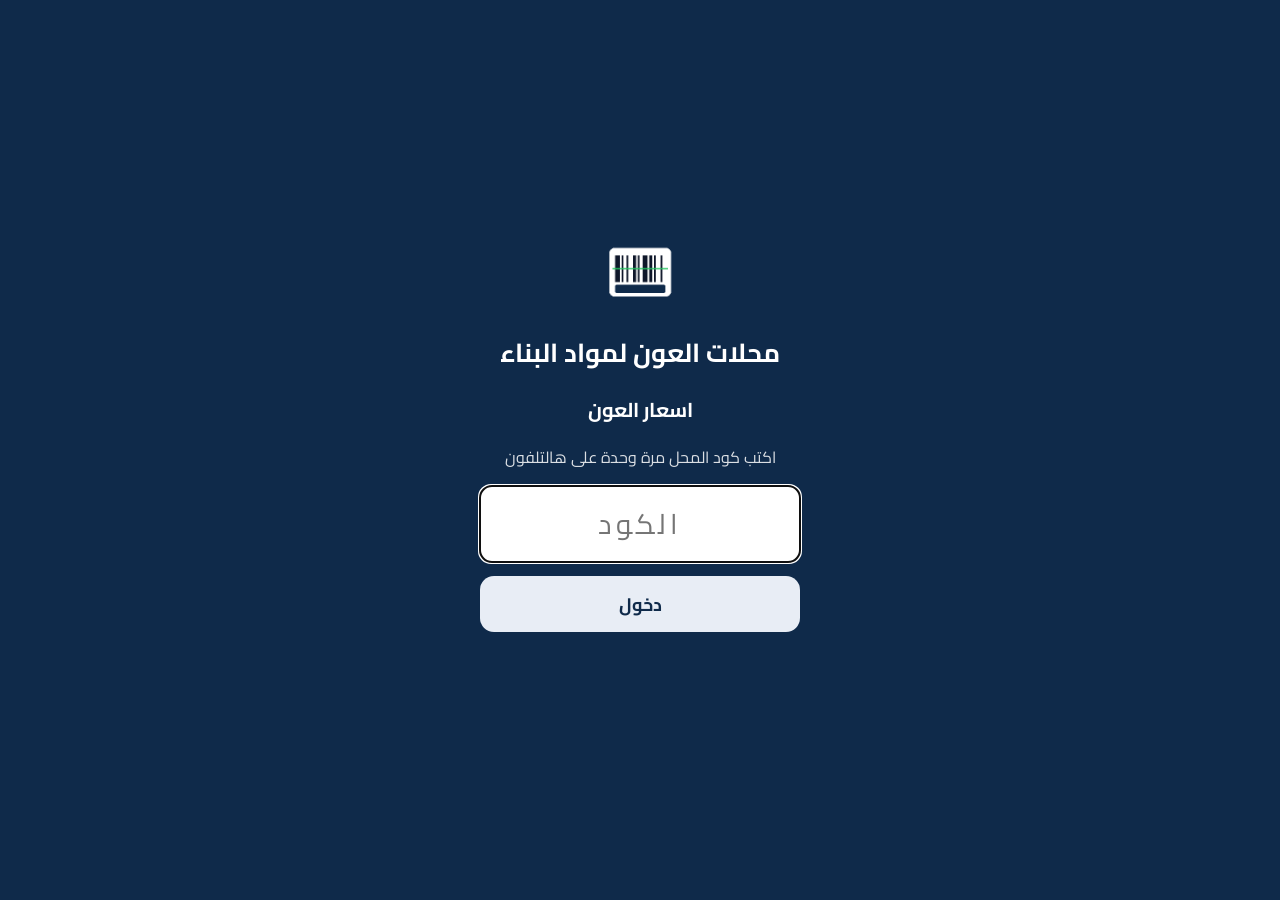
<file: index.html>
<!doctype html>
<html lang="ar" dir="rtl">
<head>
<meta charset="utf-8">
<meta name="viewport" content="width=device-width, initial-scale=1, viewport-fit=cover">
<title>اسعار العون</title>
<meta name="theme-color" content="#0f2a4a">
<link rel="manifest" href="manifest.webmanifest">
<link rel="icon" href="icons/icon-192.png">
<link rel="apple-touch-icon" href="icons/apple-touch-icon.png">
<link rel="stylesheet" href="fonts/cairo.css">
<style>
  :root{
    --navy:#0f2a4a; --navy-2:#173b66; --ink:#0f172a; --muted:#5b6472; --line:#e3e7ee;
    --bg:#f3f5f9; --card:#ffffff; --ok:#16a34a; --warn:#b45309; --bad:#b91c1c;
  }
  *{box-sizing:border-box}
  html,body{margin:0;height:100%}
  body{font-family:'Cairo',system-ui,sans-serif;background:var(--bg);color:var(--ink);
       -webkit-tap-highlight-color:transparent;overscroll-behavior:none}
  button{font-family:inherit}
  .num{font-variant-numeric:tabular-nums;direction:ltr;unicode-bidi:isolate}
  .hidden{display:none!important}

  /* setup */
  #setup{min-height:100%;display:flex;flex-direction:column;align-items:center;justify-content:center;padding:24px;gap:14px;
         background:var(--navy);color:#fff;text-align:center}
  #setup img{width:84px;height:84px;border-radius:18px}
  #setup h1{margin:0;font-size:26px}
  #setup p{margin:0;opacity:.85;font-size:16px}
  #setup input{width:min(320px,100%);font-size:28px;text-align:center;padding:12px;border-radius:12px;border:0;letter-spacing:4px;font-family:inherit}
  #setup .btn{width:min(320px,100%);flex:none}
  #setupMsg{min-height:24px;color:#fecaca;font-weight:600}

  /* app */
  #app{height:100%;display:flex;flex-direction:column}
  header{background:var(--navy);color:#fff;padding:8px 14px calc(8px) 14px;display:flex;align-items:center;gap:10px;
         padding-top:calc(8px + env(safe-area-inset-top))}
  header .title{font-weight:700;font-size:18px;flex:1;white-space:nowrap}
  header .status{font-size:12px;opacity:.85;text-align:left;line-height:1.3}
  header .status.warn{color:#fde68a;opacity:1}
  .iconbtn{background:transparent;border:1px solid rgba(255,255,255,.35);color:#fff;border-radius:10px;min-width:44px;height:40px;font-size:18px}

  #cam{position:relative;background:#000;height:38vh;min-height:220px;overflow:hidden;flex:none}
  #cam video{width:100%;height:100%;object-fit:cover;display:block}
  #shade{position:absolute;inset:0;pointer-events:none}
  #win{position:absolute;left:6%;right:6%;top:31%;bottom:31%;border:3px solid rgba(255,255,255,.9);border-radius:12px;
       box-shadow:0 0 0 2000px rgba(0,0,0,.45);transition:border-color .15s}
  #win::after{content:"";position:absolute;left:4%;right:4%;top:50%;height:2px;background:rgba(239,68,68,.85)}
  #win.hit{border-color:#22c55e}
  #win.hit::before{content:"✓";position:absolute;top:-34px;left:50%;transform:translateX(-50%);background:#16a34a;color:#fff;
       border-radius:999px;width:30px;height:30px;display:flex;align-items:center;justify-content:center;font-weight:700}
  #hint{position:absolute;bottom:8px;left:0;right:0;text-align:center;color:#fff;font-size:15px;text-shadow:0 1px 3px #000}
  #camOverlay{position:absolute;inset:0;display:flex;flex-direction:column;align-items:center;justify-content:center;gap:10px;
       background:rgba(15,42,74,.92);color:#fff;text-align:center;padding:16px;font-size:18px}
  #camOverlay .big{font-size:22px;font-weight:700}

  #result{flex:1;overflow:auto;padding:14px 14px 8px}
  .card{background:var(--card);border-radius:18px;padding:16px 18px;box-shadow:0 2px 10px rgba(15,23,42,.08)}
  .card .name{font-size:24px;font-weight:700;line-height:1.35;display:-webkit-box;-webkit-line-clamp:2;-webkit-box-orient:vertical;overflow:hidden}
  .card .price{display:flex;align-items:baseline;gap:8px;margin-top:6px}
  .card .price .v{font-size:clamp(52px,16vw,76px);font-weight:700;line-height:1.1;color:var(--navy)}
  .card .price .c{font-size:20px;color:var(--muted);font-weight:600}
  .card .noprice{margin-top:10px;font-size:22px;font-weight:700;color:var(--warn)}
  .card .meta{margin-top:8px;font-size:15px;color:var(--muted)}
  .card.notfound .head{font-size:26px;font-weight:700;color:var(--bad)}
  .card .actions{display:flex;gap:10px;margin-top:14px;flex-wrap:wrap}
  .empty{color:var(--muted);text-align:center;font-size:17px;padding:22px 8px}

  nav{display:flex;gap:10px;padding:10px 14px calc(12px + env(safe-area-inset-bottom));background:#fff;border-top:1px solid var(--line)}
  .btn{flex:1;min-height:56px;border-radius:14px;border:0;font-size:18px;font-weight:700;background:var(--navy);color:#fff;
       display:flex;align-items:center;justify-content:center;gap:8px;padding:0 10px}
  .btn.light{background:#e8edf5;color:var(--navy)}
  .btn.on{background:#f59e0b;color:#111}
  .btn:active{transform:scale(.98)}

  /* sheets */
  .sheet{position:fixed;inset:0;background:rgba(15,23,42,.45);display:flex;align-items:flex-end;z-index:10}
  .sheet .panel{background:#fff;width:100%;border-radius:20px 20px 0 0;padding:16px 16px calc(16px + env(safe-area-inset-bottom));max-height:88vh;display:flex;flex-direction:column;gap:10px}
  .sheet h2{margin:0;font-size:20px}
  .sheet input{width:100%;font-size:24px;padding:12px 14px;border:2px solid var(--line);border-radius:12px;font-family:inherit}
  .sheet input:focus{outline:none;border-color:var(--navy-2)}
  .row2{display:flex;gap:10px}
  #searchList{overflow:auto;flex:1;margin:0;padding:0;list-style:none}
  #searchList li{display:flex;align-items:center;gap:10px;padding:12px 4px;border-bottom:1px solid var(--line);font-size:17px}
  #searchList li .n{flex:1}
  #searchList li .p{font-weight:700;color:var(--navy)}
  #searchList li .p.z{color:var(--warn);font-weight:600;font-size:14px}
  #searchInfo{color:var(--muted);font-size:14px;min-height:20px}
</style>
</head>
<body>

<section id="setup" class="hidden">
  <img src="icons/icon-192.png" alt="">
  <h1>محلات العون لمواد البناء</h1>
  <p style="font-size:20px;font-weight:700;opacity:1">اسعار العون</p>
  <p>اكتب كود المحل مرة وحدة على هالتلفون</p>
  <input id="codeInput" inputmode="numeric" autocomplete="off" placeholder="الكود">
  <button class="btn light" id="codeBtn">دخول</button>
  <button class="btn hidden" id="installBtn2" style="background:#16a34a">📲 ثبّت التطبيق على التلفون</button>
  <div id="setupMsg"></div>
</section>

<section id="app" class="hidden">
  <header>
    <div class="title">اسعار العون</div>
    <div class="status" id="status"></div>
    <button class="iconbtn hidden" id="installBtn" style="min-width:auto;padding:0 10px;font-size:15px;font-family:inherit">📲 تثبيت</button>
    <button class="iconbtn" id="refreshBtn" aria-label="تحديث الأسعار">⟳</button>
  </header>

  <div id="cam">
    <video id="video" playsinline muted></video>
    <div id="shade"><div id="win"></div></div>
    <div id="hint">وجّه الكاميرا نحو الباركود</div>
    <div id="camOverlay" class="hidden"></div>
  </div>

  <div id="result"><div class="empty">امسح باركود أي صنف لتظهر بياناته هون</div></div>

  <nav>
    <button class="btn light hidden" id="torchBtn">🔦 فلاش</button>
    <button class="btn light" id="manualBtn">⌨️ إدخال رقم</button>
    <button class="btn light" id="searchBtn">🔍 بحث بالاسم</button>
  </nav>
</section>

<div class="sheet hidden" id="manualSheet">
  <div class="panel">
    <h2>إدخال رقم الباركود أو الكود</h2>
    <input id="manualInput" inputmode="numeric" autocomplete="off" enterkeyhint="search">
    <div class="row2">
      <button class="btn" id="manualGo">اعرض السعر</button>
      <button class="btn light" data-close>إلغاء</button>
    </div>
  </div>
</div>

<div class="sheet hidden" id="searchSheet">
  <div class="panel">
    <div class="row2" style="align-items:center"><h2 style="flex:1">بحث بالاسم</h2><button class="btn light" style="flex:none;min-height:44px" data-close>إغلاق</button></div>
    <input id="searchInput" autocomplete="off" enterkeyhint="search" placeholder="اكتب جزء من اسم الصنف">
    <div id="searchInfo"></div>
    <ul id="searchList"></ul>
  </div>
</div>

<script src="config.js"></script>
<script src="app.js"></script>
</body>
</html>
</file>
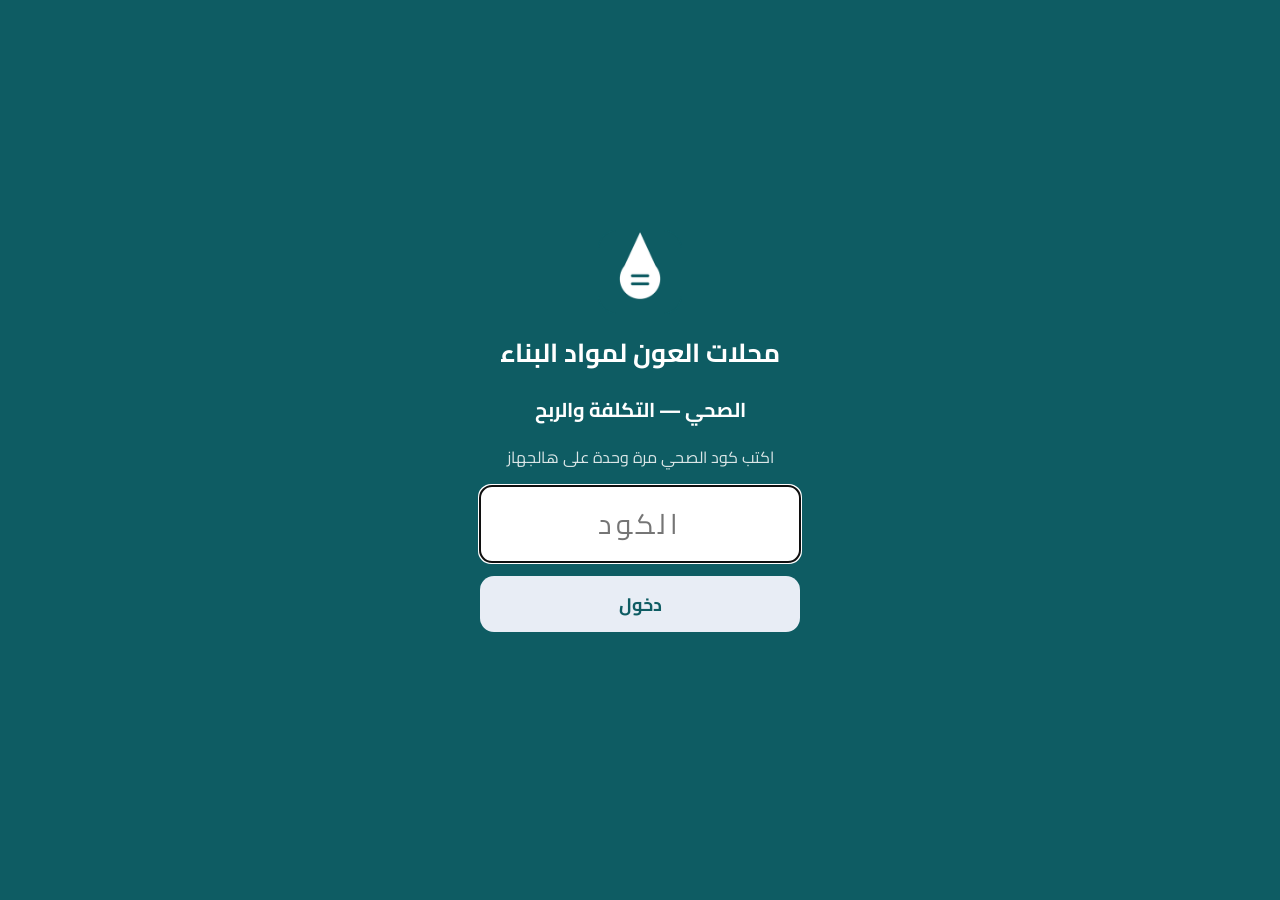
<file: sihhi/index.html>
<!doctype html>
<html lang="ar" dir="rtl">
<head>
<meta charset="utf-8">
<meta name="viewport" content="width=device-width, initial-scale=1, viewport-fit=cover">
<title>الصحي — العون</title>
<meta name="theme-color" content="#0e5c63">
<link rel="manifest" href="manifest.webmanifest">
<link rel="icon" href="icons/icon-192.png">
<link rel="apple-touch-icon" href="icons/apple-touch-icon.png">
<link rel="stylesheet" href="../fonts/cairo.css">
<style>
  :root{
    --navy:#0e5c63; --navy-2:#147a82; --ink:#0f172a; --muted:#5b6472; --line:#e3e7ee;
    --bg:#f3f5f9; --card:#ffffff; --ok:#16a34a; --warn:#b45309; --bad:#b91c1c;
  }
  *{box-sizing:border-box}
  html,body{margin:0;height:100%}
  body{font-family:'Cairo',system-ui,sans-serif;background:var(--bg);color:var(--ink);
       -webkit-tap-highlight-color:transparent;overscroll-behavior:none}
  button{font-family:inherit}
  .num{font-variant-numeric:tabular-nums;direction:ltr;unicode-bidi:isolate}
  .hidden{display:none!important}

  /* setup */
  #setup{min-height:100%;display:flex;flex-direction:column;align-items:center;justify-content:center;padding:24px;gap:14px;
         background:var(--navy);color:#fff;text-align:center}
  #setup img{width:84px;height:84px;border-radius:18px}
  #setup h1{margin:0;font-size:26px}
  #setup p{margin:0;opacity:.85;font-size:16px}
  #setup input{width:min(320px,100%);font-size:28px;text-align:center;padding:12px;border-radius:12px;border:0;letter-spacing:4px;font-family:inherit}
  #setup .btn{width:min(320px,100%);flex:none}
  #setupMsg{min-height:24px;color:#fecaca;font-weight:600}

  /* app */
  #app{height:100%;display:flex;flex-direction:column}
  header{background:var(--navy);color:#fff;padding:8px 14px calc(8px) 14px;display:flex;align-items:center;gap:10px;
         padding-top:calc(8px + env(safe-area-inset-top))}
  header .title{font-weight:700;font-size:18px;flex:1;white-space:nowrap}
  header .status{font-size:12px;opacity:.85;text-align:left;line-height:1.3}
  header .status.warn{color:#fde68a;opacity:1}
  .iconbtn{background:transparent;border:1px solid rgba(255,255,255,.35);color:#fff;border-radius:10px;min-width:44px;height:40px;font-size:18px}

  #cam{position:relative;background:#000;height:30vh;min-height:220px;overflow:hidden;flex:none}
  #cam video{width:100%;height:100%;object-fit:cover;display:block}
  #shade{position:absolute;inset:0;pointer-events:none}
  #win{position:absolute;left:6%;right:6%;top:31%;bottom:31%;border:3px solid rgba(255,255,255,.9);border-radius:12px;
       box-shadow:0 0 0 2000px rgba(0,0,0,.45);transition:border-color .15s}
  #win::after{content:"";position:absolute;left:4%;right:4%;top:50%;height:2px;background:rgba(239,68,68,.85)}
  #win.hit{border-color:#22c55e}
  #win.hit::before{content:"✓";position:absolute;top:-34px;left:50%;transform:translateX(-50%);background:#16a34a;color:#fff;
       border-radius:999px;width:30px;height:30px;display:flex;align-items:center;justify-content:center;font-weight:700}
  #hint{position:absolute;bottom:8px;left:0;right:0;text-align:center;color:#fff;font-size:15px;text-shadow:0 1px 3px #000}
  #camOverlay{position:absolute;inset:0;display:flex;flex-direction:column;align-items:center;justify-content:center;gap:10px;
       background:rgba(14,92,99,.94);color:#fff;text-align:center;padding:16px;font-size:18px}
  #camOverlay .big{font-size:22px;font-weight:700}

  #result{flex:1;overflow:auto;padding:14px 14px 8px}
  .card{background:var(--card);border-radius:18px;padding:16px 18px;box-shadow:0 2px 10px rgba(15,23,42,.08)}
  .card .name{font-size:24px;font-weight:700;line-height:1.35;display:-webkit-box;-webkit-line-clamp:2;-webkit-box-orient:vertical;overflow:hidden}
  .card .price{display:flex;align-items:baseline;gap:8px;margin-top:6px}
  .card .price .v{font-size:clamp(52px,16vw,76px);font-weight:700;line-height:1.1;color:var(--navy)}
  .card .price .c{font-size:20px;color:var(--muted);font-weight:600}
  .card .noprice{margin-top:10px;font-size:22px;font-weight:700;color:var(--warn)}
  .card .meta{margin-top:8px;font-size:15px;color:var(--muted)}
  .card.notfound .head{font-size:26px;font-weight:700;color:var(--bad)}
  .card .actions{display:flex;gap:10px;margin-top:14px;flex-wrap:wrap}
  .empty{color:var(--muted);text-align:center;font-size:17px;padding:22px 8px}

  nav{display:flex;gap:10px;padding:10px 14px calc(12px + env(safe-area-inset-bottom));background:#fff;border-top:1px solid var(--line)}
  .btn{flex:1;min-height:56px;border-radius:14px;border:0;font-size:18px;font-weight:700;background:var(--navy);color:#fff;
       display:flex;align-items:center;justify-content:center;gap:8px;padding:0 10px}
  .btn.light{background:#e8edf5;color:var(--navy)}
  .btn.on{background:#f59e0b;color:#111}
  .btn:active{transform:scale(.98)}

  /* sheets */
  .sheet{position:fixed;inset:0;background:rgba(15,23,42,.45);display:flex;align-items:flex-end;z-index:10}
  .sheet .panel{background:#fff;width:100%;border-radius:20px 20px 0 0;padding:16px 16px calc(16px + env(safe-area-inset-bottom));max-height:88vh;display:flex;flex-direction:column;gap:10px}
  .sheet h2{margin:0;font-size:20px}
  .sheet input{width:100%;font-size:24px;padding:12px 14px;border:2px solid var(--line);border-radius:12px;font-family:inherit}
  .sheet input:focus{outline:none;border-color:var(--navy-2)}
  .row2{display:flex;gap:10px}
  #searchList{overflow:auto;flex:1;margin:0;padding:0;list-style:none}
  #searchList li{display:flex;align-items:center;gap:10px;padding:12px 4px;border-bottom:1px solid var(--line);font-size:17px}
  #searchList li .n{flex:1}
  #searchList li .p{font-weight:700;color:var(--navy)}
  #searchList li .p.z{color:var(--warn);font-weight:600;font-size:14px}
  #searchInfo{color:var(--muted);font-size:14px;min-height:20px}

  /* تفاصيل التكلفة */
  .src{display:inline-block;margin-bottom:6px;font-size:13px;font-weight:700;color:var(--navy);background:#e3f1f2;border-radius:999px;padding:2px 10px}
  .grid{display:grid;grid-template-columns:1fr 1fr;gap:8px;margin-top:12px}
  .cell{background:#f3f7f8;border-radius:12px;padding:8px 12px}
  .cell .l{font-size:13px;color:var(--muted)}
  .cell .x{font-size:20px;font-weight:700}
  .cell.cost .x{color:#7c2d12}
  .cell.wide{grid-column:1 / -1}
  .profit{margin-top:10px;border-radius:12px;padding:10px 12px;font-size:18px;font-weight:700;background:#dcfce7;color:#166534}
  .profit.low{background:#fef3c7;color:#92400e}
  .profit.loss{background:#fee2e2;color:#991b1b}
  .chips{display:flex;gap:8px;overflow-x:auto;padding-bottom:2px}
  .chip{flex:none;border:2px solid var(--line);background:#fff;border-radius:999px;padding:6px 14px;font-size:15px;font-weight:700;font-family:inherit;color:var(--ink)}
  .chip.on{background:var(--navy);border-color:var(--navy);color:#fff}
  #searchList li.sec{background:#f3f7f8;font-weight:700;color:var(--navy);font-size:15px;padding:8px 6px;border-bottom:0}
  #searchList li .m{font-size:12px;font-weight:700;border-radius:999px;padding:1px 8px}
  #searchList li .m.low{background:#fef3c7;color:#92400e}
  #searchList li .m.loss{background:#fee2e2;color:#991b1b}
  /* شاشة كبيرة (ويندوز / تابلت) */
  @media (min-width:900px){
    #app{max-width:1100px;margin:0 auto;display:grid;grid-template-columns:420px 1fr;grid-template-rows:auto 1fr auto;height:100%}
    header{grid-column:1 / -1}
    #cam{height:auto;min-height:0}
    nav{grid-column:1 / -1}
    .sheet .panel{max-width:760px;margin:0 auto;border-radius:20px 20px 0 0}
  }

  /* الصحي 2: موردين ومقارنة وطلبية */
  .badge{background:#dc2626;color:#fff;border-radius:999px;font-size:13px;padding:0 7px;min-width:22px;line-height:22px}
  nav .btn{font-size:15px;padding:0 6px}
  #quoteBar{background:#fef3c7;color:#78350f;padding:8px 14px;display:flex;align-items:center;gap:10px;font-weight:700;font-size:15px}
  #quoteBar .x{flex:1}
  #quoteBar button{border:0;background:#78350f;color:#fff;border-radius:10px;padding:6px 12px;font-family:inherit;font-weight:700}
  .sups{margin-top:12px;border:1px solid var(--line);border-radius:12px;overflow:hidden}
  .sups .row{display:flex;align-items:center;gap:8px;padding:9px 12px;border-bottom:1px solid var(--line);font-size:16px}
  .sups .row:last-child{border-bottom:0}
  .sups .row .s{flex:1;font-weight:700}
  .sups .row .d{font-size:12px;color:var(--muted)}
  .sups .row .v{font-weight:700;min-width:70px;text-align:left}
  .sups .row.best{background:#dcfce7}
  .sups .head{background:#f3f7f8;font-size:13px;color:var(--muted);font-weight:700}
  .lowever{margin-top:8px;font-size:14px;color:#166534;font-weight:700}
  .newp{margin-top:14px;background:#f8fafc;border:2px dashed #cbd5e1;border-radius:14px;padding:12px}
  .newp h3{margin:0 0 8px;font-size:17px}
  .f{display:flex;gap:8px;flex-wrap:wrap}
  .f label{flex:1 1 140px;display:flex;flex-direction:column;gap:3px;font-size:13px;color:var(--muted);font-weight:700}
  .f input,.f select{font-size:20px;padding:9px 10px;border:2px solid var(--line);border-radius:10px;font-family:inherit;width:100%;background:#fff;color:var(--ink)}
  .f input:focus{outline:none;border-color:var(--navy-2)}
  .cmp{margin-top:8px;font-weight:700;font-size:16px;min-height:22px}
  .cmp.good{color:#166534}.cmp.bad{color:#b91c1c}.cmp.same{color:var(--muted)}
  .btn.ok{background:#16a34a}
  .grp{border:1px solid var(--line);border-radius:14px;margin-bottom:12px;overflow:hidden}
  .grp .gh{background:#e3f1f2;padding:8px 12px;font-weight:700;display:flex;align-items:center;gap:8px}
  .grp .gh .t{flex:1}
  .ln{display:flex;align-items:center;gap:6px;padding:8px 10px;border-top:1px solid var(--line);font-size:15px}
  .ln .n{flex:1}
  .ln input{width:64px;font-size:17px;padding:5px;border:2px solid var(--line);border-radius:8px;text-align:center;font-family:inherit}
  .ln select{max-width:120px;font-size:14px;padding:4px;border:1px solid var(--line);border-radius:8px;font-family:inherit}
  .ln .x{border:0;background:none;font-size:18px;color:#b91c1c}
  .gf{display:flex;gap:8px;padding:8px 10px;border-top:1px solid var(--line);align-items:center}
  .gf .tot{flex:1;font-weight:700}
  .menu button{width:100%;margin-bottom:8px}
  .plist{list-style:none;margin:0;padding:0;overflow:auto}
  .plist li{display:flex;gap:10px;align-items:center;padding:10px 4px;border-bottom:1px solid var(--line);font-size:16px}
  .plist .n{flex:1;font-weight:700}
  .btn.on{background:#f59e0b;color:#111}
</style>
</head>
<body>

<section id="setup" class="hidden">
  <img src="icons/icon-192.png" alt="">
  <h1>محلات العون لمواد البناء</h1>
  <p style="font-size:20px;font-weight:700;opacity:1">الصحي — التكلفة والربح</p>
  <p>اكتب كود الصحي مرة وحدة على هالجهاز</p>
  <input id="codeInput" inputmode="numeric" autocomplete="off" placeholder="الكود">
  <button class="btn light" id="codeBtn">دخول</button>
  <button class="btn hidden" id="installBtn2" style="background:#16a34a">📲 ثبّت التطبيق على التلفون</button>
  <div id="setupMsg"></div>
</section>

<section id="app" class="hidden">
  <header>
    <div class="title">الصحي</div>
    <div class="status" id="status"></div>
    <button class="iconbtn hidden" id="installBtn" style="min-width:auto;padding:0 10px;font-size:15px;font-family:inherit">📲 تثبيت</button>
    <button class="iconbtn" id="refreshBtn" aria-label="تحديث الأسعار">⟳</button>
  </header>

  <div id="quoteBar" class="hidden"></div>

  <div id="cam">
    <video id="video" playsinline muted></video>
    <div id="shade"><div id="win"></div></div>
    <div id="hint">وجّه الكاميرا نحو الباركود</div>
    <div id="camOverlay" class="hidden"></div>
  </div>

  <div id="result"><div class="empty">امسح باركود صنف أو ابحث عنه — بيطلعلك كل الموردين وأقل سعر حصلته</div></div>

  <nav>
    <button class="btn light hidden" id="torchBtn">🔦</button>
    <button class="btn light" id="searchBtn">🔍 بحث</button>
    <button class="btn light" id="quoteBtn">📝 عرض مورد</button>
    <button class="btn light" id="cartBtn">🛒 الطلبية <span id="cartN" class="badge hidden">0</span></button>
    <button class="btn light" id="moreBtn" style="flex:none;min-width:56px">➕</button>
  </nav>
</section>

<div class="sheet hidden" id="manualSheet">
  <div class="panel">
    <h2>إدخال رقم الباركود أو الكود</h2>
    <input id="manualInput" inputmode="numeric" autocomplete="off" enterkeyhint="search">
    <div class="row2">
      <button class="btn" id="manualGo">اعرض السعر</button>
      <button class="btn light" data-close>إلغاء</button>
    </div>
  </div>
</div>

<div class="sheet hidden" id="searchSheet">
  <div class="panel">
    <div class="row2" style="align-items:center"><h2 style="flex:1">تصفّح وبحث</h2><button class="btn light" style="flex:none;min-height:44px" data-close>إغلاق</button></div>
    <input id="searchInput" autocomplete="off" enterkeyhint="search" placeholder="اكتب جزء من اسم الصنف">
    <div id="chips" class="chips"></div>
    <div id="searchInfo"></div>
    <ul id="searchList"></ul>
  </div>
</div>

<div class="sheet hidden" id="formSheet">
  <div class="panel" id="formPanel"></div>
</div>

<script src="config.js"></script>
<script src="app.js"></script>
</body>
</html>
</file>
<file: fonts/cairo.css>
/* arabic */
@font-face {
  font-family: 'Cairo';
  font-style: normal;
  font-weight: 400;
  font-display: swap;
  src: url(SLXVc1nY6HkvangtZmpQdkhzfH5lkSscQyyS4J0.woff2) format('woff2');
  unicode-range: U+0600-06FF, U+0750-077F, U+0870-0891, U+0897-08E1, U+08E3-08FF, U+200C-200E, U+2010-2011, U+204F, U+2E41, U+FB50-FDFF, U+FE70-FE74, U+FE76-FEFC, U+102E0-102FB, U+10E60-10E7E, U+10EC2-10EC7, U+10EC9-10EEE, U+10EF0-10EFF, U+1EE00-1EE03, U+1EE05-1EE1F, U+1EE21-1EE22, U+1EE24, U+1EE27, U+1EE29-1EE32, U+1EE34-1EE37, U+1EE39, U+1EE3B, U+1EE42, U+1EE47, U+1EE49, U+1EE4B, U+1EE4D-1EE4F, U+1EE51-1EE52, U+1EE54, U+1EE57, U+1EE59, U+1EE5B, U+1EE5D, U+1EE5F, U+1EE61-1EE62, U+1EE64, U+1EE67-1EE6A, U+1EE6C-1EE72, U+1EE74-1EE77, U+1EE79-1EE7C, U+1EE7E, U+1EE80-1EE89, U+1EE8B-1EE9B, U+1EEA1-1EEA3, U+1EEA5-1EEA9, U+1EEAB-1EEBB, U+1EEF0-1EEF1;
}
/* latin-ext */
@font-face {
  font-family: 'Cairo';
  font-style: normal;
  font-weight: 400;
  font-display: swap;
  src: url(SLXVc1nY6HkvangtZmpQdkhzfH5lkSscSCyS4J0.woff2) format('woff2');
  unicode-range: U+0100-02BA, U+02BD-02C5, U+02C7-02CC, U+02CE-02D7, U+02DD-02FF, U+0304, U+0308, U+0329, U+1D00-1DBF, U+1E00-1E9F, U+1EF2-1EFF, U+2020, U+20A0-20AB, U+20AD-20C4, U+2113, U+2C60-2C7F, U+A720-A7FF;
}
/* latin */
@font-face {
  font-family: 'Cairo';
  font-style: normal;
  font-weight: 400;
  font-display: swap;
  src: url(SLXVc1nY6HkvangtZmpQdkhzfH5lkSscRiyS.woff2) format('woff2');
  unicode-range: U+0000-00FF, U+0131, U+0152-0153, U+02BB-02BC, U+02C6, U+02DA, U+02DC, U+0304, U+0308, U+0329, U+2000-206F, U+20AC, U+2122, U+2191, U+2193, U+2212, U+2215, U+FEFF, U+FFFD;
}
/* arabic */
@font-face {
  font-family: 'Cairo';
  font-style: normal;
  font-weight: 600;
  font-display: swap;
  src: url(SLXVc1nY6HkvangtZmpQdkhzfH5lkSscQyyS4J0.woff2) format('woff2');
  unicode-range: U+0600-06FF, U+0750-077F, U+0870-0891, U+0897-08E1, U+08E3-08FF, U+200C-200E, U+2010-2011, U+204F, U+2E41, U+FB50-FDFF, U+FE70-FE74, U+FE76-FEFC, U+102E0-102FB, U+10E60-10E7E, U+10EC2-10EC7, U+10EC9-10EEE, U+10EF0-10EFF, U+1EE00-1EE03, U+1EE05-1EE1F, U+1EE21-1EE22, U+1EE24, U+1EE27, U+1EE29-1EE32, U+1EE34-1EE37, U+1EE39, U+1EE3B, U+1EE42, U+1EE47, U+1EE49, U+1EE4B, U+1EE4D-1EE4F, U+1EE51-1EE52, U+1EE54, U+1EE57, U+1EE59, U+1EE5B, U+1EE5D, U+1EE5F, U+1EE61-1EE62, U+1EE64, U+1EE67-1EE6A, U+1EE6C-1EE72, U+1EE74-1EE77, U+1EE79-1EE7C, U+1EE7E, U+1EE80-1EE89, U+1EE8B-1EE9B, U+1EEA1-1EEA3, U+1EEA5-1EEA9, U+1EEAB-1EEBB, U+1EEF0-1EEF1;
}
/* latin-ext */
@font-face {
  font-family: 'Cairo';
  font-style: normal;
  font-weight: 600;
  font-display: swap;
  src: url(SLXVc1nY6HkvangtZmpQdkhzfH5lkSscSCyS4J0.woff2) format('woff2');
  unicode-range: U+0100-02BA, U+02BD-02C5, U+02C7-02CC, U+02CE-02D7, U+02DD-02FF, U+0304, U+0308, U+0329, U+1D00-1DBF, U+1E00-1E9F, U+1EF2-1EFF, U+2020, U+20A0-20AB, U+20AD-20C4, U+2113, U+2C60-2C7F, U+A720-A7FF;
}
/* latin */
@font-face {
  font-family: 'Cairo';
  font-style: normal;
  font-weight: 600;
  font-display: swap;
  src: url(SLXVc1nY6HkvangtZmpQdkhzfH5lkSscRiyS.woff2) format('woff2');
  unicode-range: U+0000-00FF, U+0131, U+0152-0153, U+02BB-02BC, U+02C6, U+02DA, U+02DC, U+0304, U+0308, U+0329, U+2000-206F, U+20AC, U+2122, U+2191, U+2193, U+2212, U+2215, U+FEFF, U+FFFD;
}
/* arabic */
@font-face {
  font-family: 'Cairo';
  font-style: normal;
  font-weight: 700;
  font-display: swap;
  src: url(SLXVc1nY6HkvangtZmpQdkhzfH5lkSscQyyS4J0.woff2) format('woff2');
  unicode-range: U+0600-06FF, U+0750-077F, U+0870-0891, U+0897-08E1, U+08E3-08FF, U+200C-200E, U+2010-2011, U+204F, U+2E41, U+FB50-FDFF, U+FE70-FE74, U+FE76-FEFC, U+102E0-102FB, U+10E60-10E7E, U+10EC2-10EC7, U+10EC9-10EEE, U+10EF0-10EFF, U+1EE00-1EE03, U+1EE05-1EE1F, U+1EE21-1EE22, U+1EE24, U+1EE27, U+1EE29-1EE32, U+1EE34-1EE37, U+1EE39, U+1EE3B, U+1EE42, U+1EE47, U+1EE49, U+1EE4B, U+1EE4D-1EE4F, U+1EE51-1EE52, U+1EE54, U+1EE57, U+1EE59, U+1EE5B, U+1EE5D, U+1EE5F, U+1EE61-1EE62, U+1EE64, U+1EE67-1EE6A, U+1EE6C-1EE72, U+1EE74-1EE77, U+1EE79-1EE7C, U+1EE7E, U+1EE80-1EE89, U+1EE8B-1EE9B, U+1EEA1-1EEA3, U+1EEA5-1EEA9, U+1EEAB-1EEBB, U+1EEF0-1EEF1;
}
/* latin-ext */
@font-face {
  font-family: 'Cairo';
  font-style: normal;
  font-weight: 700;
  font-display: swap;
  src: url(SLXVc1nY6HkvangtZmpQdkhzfH5lkSscSCyS4J0.woff2) format('woff2');
  unicode-range: U+0100-02BA, U+02BD-02C5, U+02C7-02CC, U+02CE-02D7, U+02DD-02FF, U+0304, U+0308, U+0329, U+1D00-1DBF, U+1E00-1E9F, U+1EF2-1EFF, U+2020, U+20A0-20AB, U+20AD-20C4, U+2113, U+2C60-2C7F, U+A720-A7FF;
}
/* latin */
@font-face {
  font-family: 'Cairo';
  font-style: normal;
  font-weight: 700;
  font-display: swap;
  src: url(SLXVc1nY6HkvangtZmpQdkhzfH5lkSscRiyS.woff2) format('woff2');
  unicode-range: U+0000-00FF, U+0131, U+0152-0153, U+02BB-02BC, U+02C6, U+02DA, U+02DC, U+0304, U+0308, U+0329, U+2000-206F, U+20AC, U+2122, U+2191, U+2193, U+2212, U+2215, U+FEFF, U+FFFD;
}
</file>
